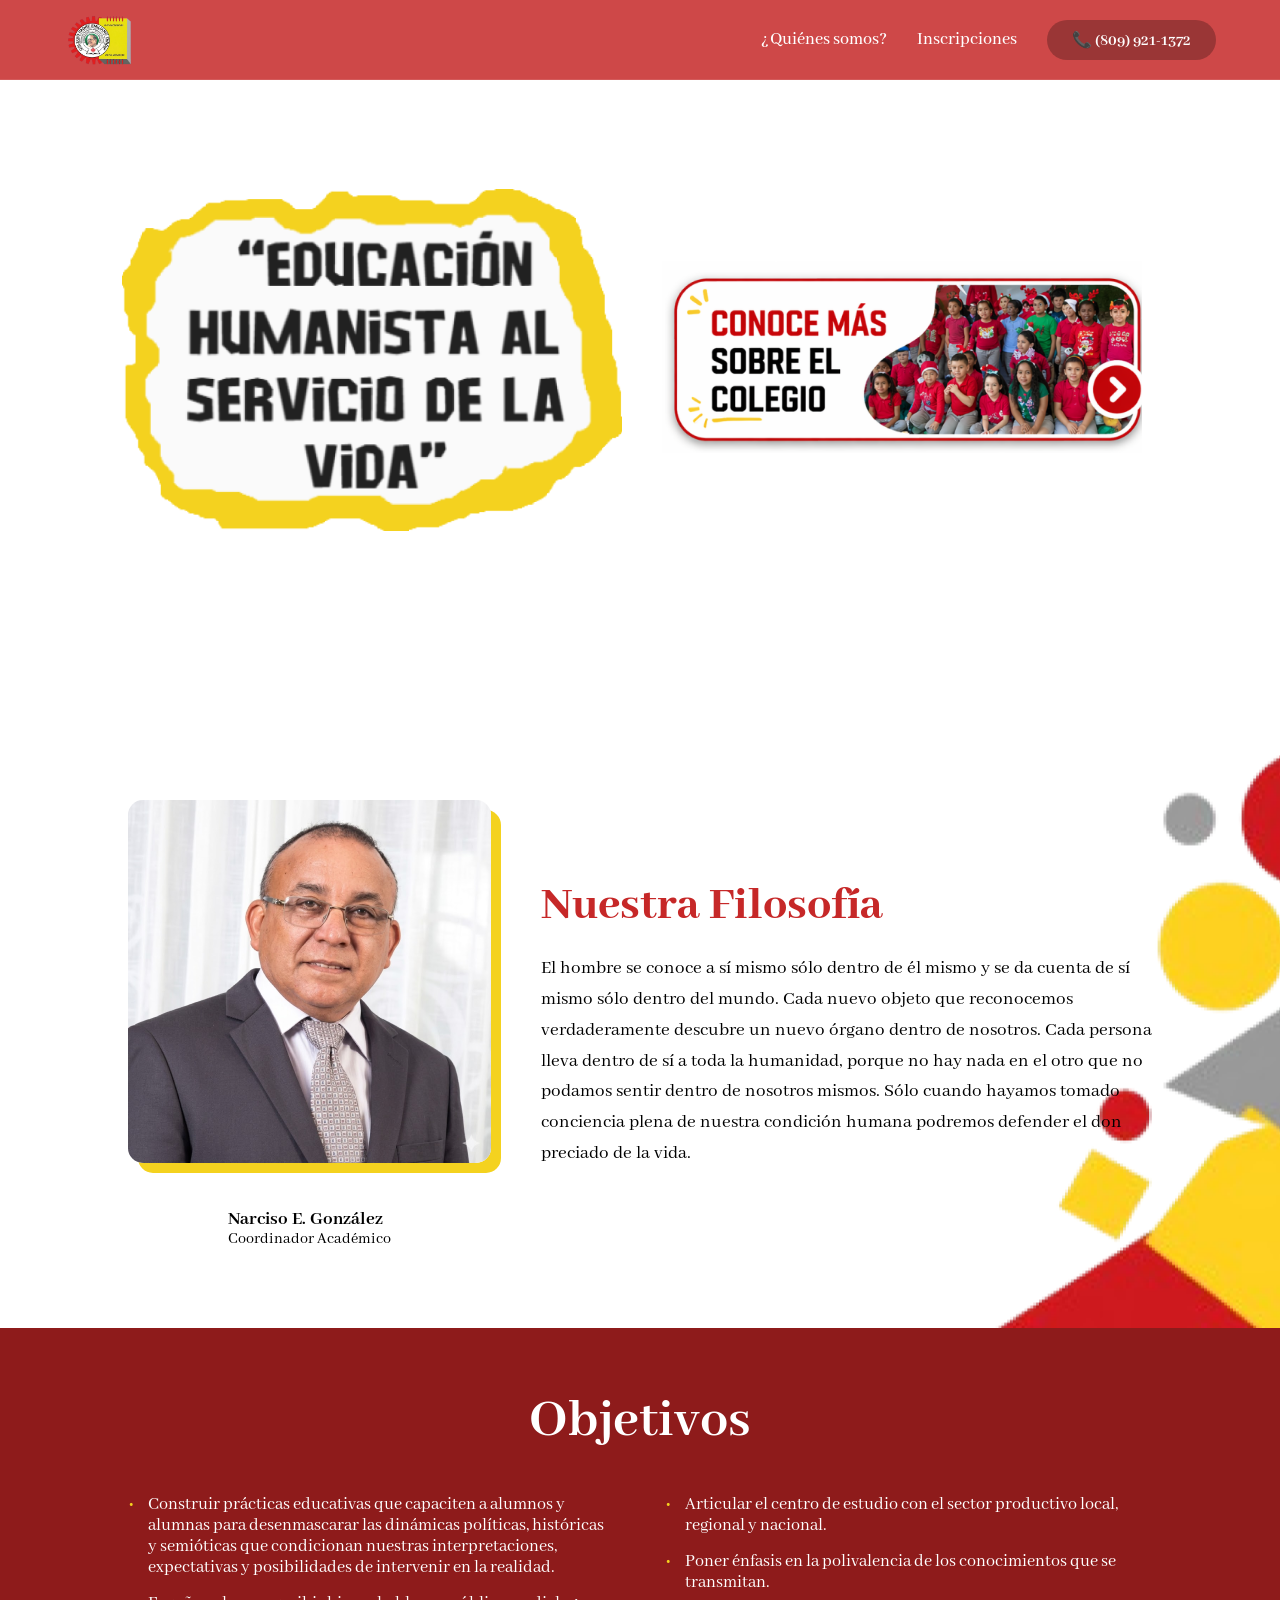
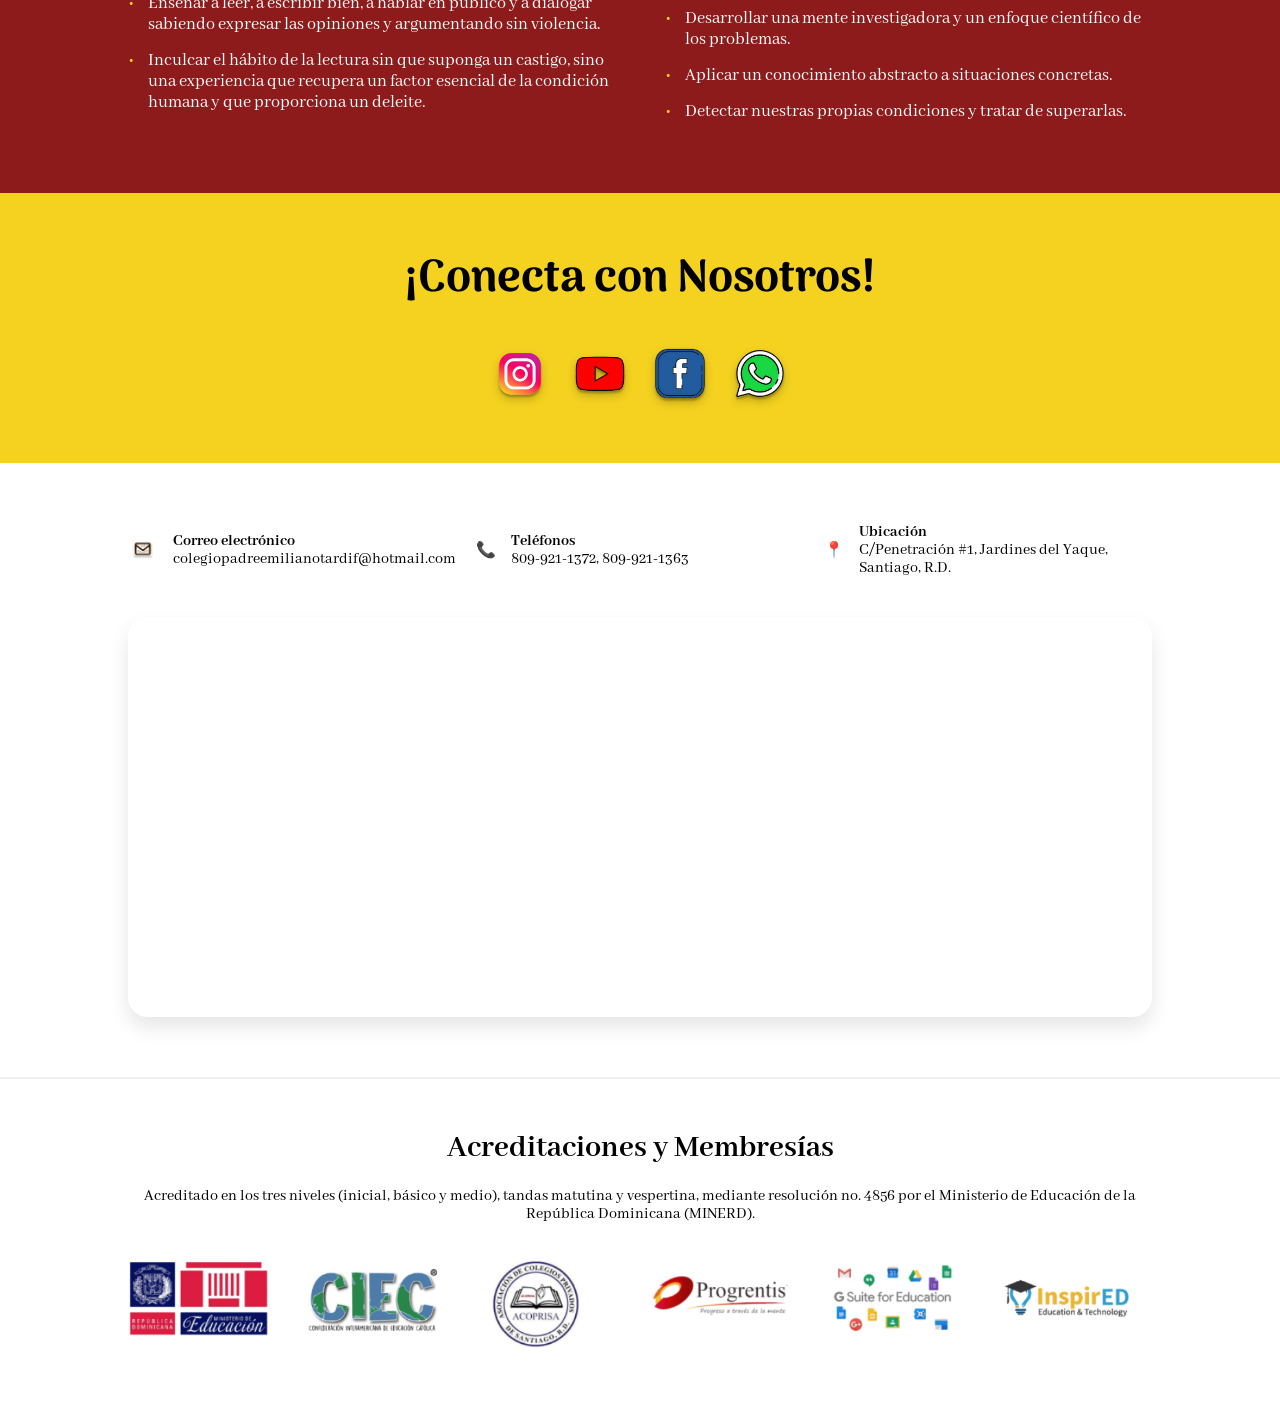
<file: Fronted/Public/html/index.html>
<!DOCTYPE html>
<html lang="es">
<head>
    <meta charset="UTF-8">
    <meta name="viewport" content="width=device-width, initial-scale=1.0">
    <title>Colegio Padre Emiliano Tardif</title>
    
    <link rel="preconnect" href="https://fonts.googleapis.com">
    <link rel="preconnect" href="https://fonts.gstatic.com" crossorigin>
    <link href="https://fonts.googleapis.com/css2?family=Abhaya+Libre:wght@400;500;800&family=Arima:wght@400;700&display=swap" rel="stylesheet">
    
    <link rel="stylesheet" href="../css/Estilo.css">
    <script defer src="../js/script.js"></script>
</head>
<body>

    <header class="main-header">
    <nav class="navbar">
        <img src="../images/node-40.png" alt="Logo" class="logo">
        
        <ul class="nav-links">
            <li> <a href="Informacion.html" class="btn-conoce-mas">¿Quiénes somos?</a></li>
            <li><a href="inscripcion.html" class="btn-inscribirse">Inscripciones</a></li>
            <li class="contact-phone">📞 (809) 921-1372</li>
        </ul>
    </nav>
</header>

   <main>

    <section class="hero">
        <div class="hero-content">
            <img src="../images/node-30.png" alt="Lema" class="hero-quote">
           <div class="boton-contenedor">
             <a href="Informacion.html" class="btn-conoce-mas">
                <img src="../images/node-45.png" alt="Conoce más" class="btn-conoce-mas">
            
            </a>
            
        </div>
    </div>
    <img src="../images/node-46.png" alt="Decoración" class="geo-decor">
        </section>

    <section id="filosofia" class="philosophy">
        <div class="profile-card">
            <img src="../images/node-32.png" alt="Narciso E. González" class="profile-img">
            <div class="profile-text-fix">
                <div style="margin-top: 20px;"></div>
                <h3>Narciso E. González</h3>
                <p>Coordinador Académico</p>
            </div>
        </div>
        <div class="philosophy-text">
            <h2 class="text-red">Nuestra Filosofía</h2>
            <p>El hombre se conoce a sí mismo sólo dentro de él mismo y se da cuenta de sí mismo sólo dentro del mundo. Cada nuevo objeto que reconocemos verdaderamente descubre un nuevo órgano dentro de nosotros. Cada persona lleva dentro de sí a toda la humanidad, porque no hay nada en el otro que no podamos sentir dentro de nosotros mismos. Sólo cuando hayamos tomado conciencia plena de nuestra condición humana podremos defender el don preciado de la vida.</p>
        </div>
    </section>

    <section class="objectives">
        <h2>Objetivos</h2>
        <ul class="objectives-list">
            <li>Construir prácticas educativas que capaciten a alumnos y alumnas para desenmascarar las dinámicas políticas, históricas y semióticas que condicionan nuestras interpretaciones, expectativas y posibilidades de intervenir en la realidad.</li>
            <li>Enseñar a leer, a escribir bien, a hablar en público y a dialogar sabiendo expresar las opiniones y argumentando sin violencia.</li>
            <li>Inculcar el hábito de la lectura sin que suponga un castigo, sino una experiencia que recupera un factor esencial de la condición humana y que proporciona un deleite.</li>
            <li>Articular el centro de estudio con el sector productivo local, regional y nacional.</li>
            <li>Poner énfasis en la polivalencia de los conocimientos que se transmitan.</li>
            <li>Desarrollar una mente investigadora y un enfoque científico de los problemas.</li>
            <li>Aplicar un conocimiento abstracto a situaciones concretas.</li>
            <li>Detectar nuestras propias condiciones y tratar de superarlas.</li>
        </ul>
    </section>

    <section class="social-connect">
        <h2>¡Conecta con Nosotros!</h2>
        <div class="social-icons">
            <a href="https://www.instagram.com/colegiopadreemilianotardif/" target="_blank"><img src="../images/node-19.png" alt="Instagram"></a>
            <a href="https://www.youtube.com/@colegiopadreemilianotardif2185" target="_blank"><img src="../images/node-17.png" alt="YouTube"></a>
            <a href="https://www.facebook.com/profile.php?id=100010089813918" target="_blank"><img src="../images/node-18.png" alt="Facebook"></a>
            <a href="https://wa.me/8099211372" target="_blank"><img src="../images/node-20.png" alt="WhatsApp"></a>
        </div>
    </section>

    <section class="contact-details">
        <div class="info-grid">
            <div class="info-item">
                <img src="../images/node-22.png" alt="Logo mini" class="mini-logo">
                <div>
                    <strong>Correo electrónico</strong>
                    <p>colegiopadreemilianotardif@hotmail.com</p>
                </div>
            </div>
            <div class="info-item">
                <span>📞</span>
                <div>
                    <strong>Teléfonos</strong>
                    <p>809-921-1372, 809-921-1363</p>
                </div>
            </div>
            <div class="info-item">
                <span>📍</span>
                <div>
                    <strong>Ubicación</strong>
                    <p>C/Penetración #1, Jardines del Yaque, Santiago, R.D.</p>
                </div>
            </div>
        </div>
        <div class="map-container">
            <iframe src="https://www.google.com/maps/embed?pb=!1m18!1m12!1m3!1d3762.333!2d-70.697!3d19.45!2m3!1f0!2f0!3f0!3m2!1i1024!2i768!4f13.1!3m3!1m2!1s0x0%3A0x0!2zMTnCsDI3JzAwLjAiTiA3MMKwNDEnNDkuMiJX!5e0!3m2!1ses!2sdo!4v1620000000000!5m2!1ses!2sdo" width="100%" height="400" style="border:0;" allowfullscreen="" loading="lazy"></iframe>
        </div>
    </section>
</main>

    <footer class="main-footer">
        <h3>Acreditaciones y Membresías</h3>
        <p>Acreditado en los tres niveles (inicial, básico y medio), tandas matutina y vespertina, mediante resolución no. 4856 por el Ministerio de Educación de la República Dominicana (MINERD).</p>
        <img src="../images/image-11-50.png" alt="Acreditaciones" class="accreditation-logos">
    </footer>

</body>
</html>
</file>
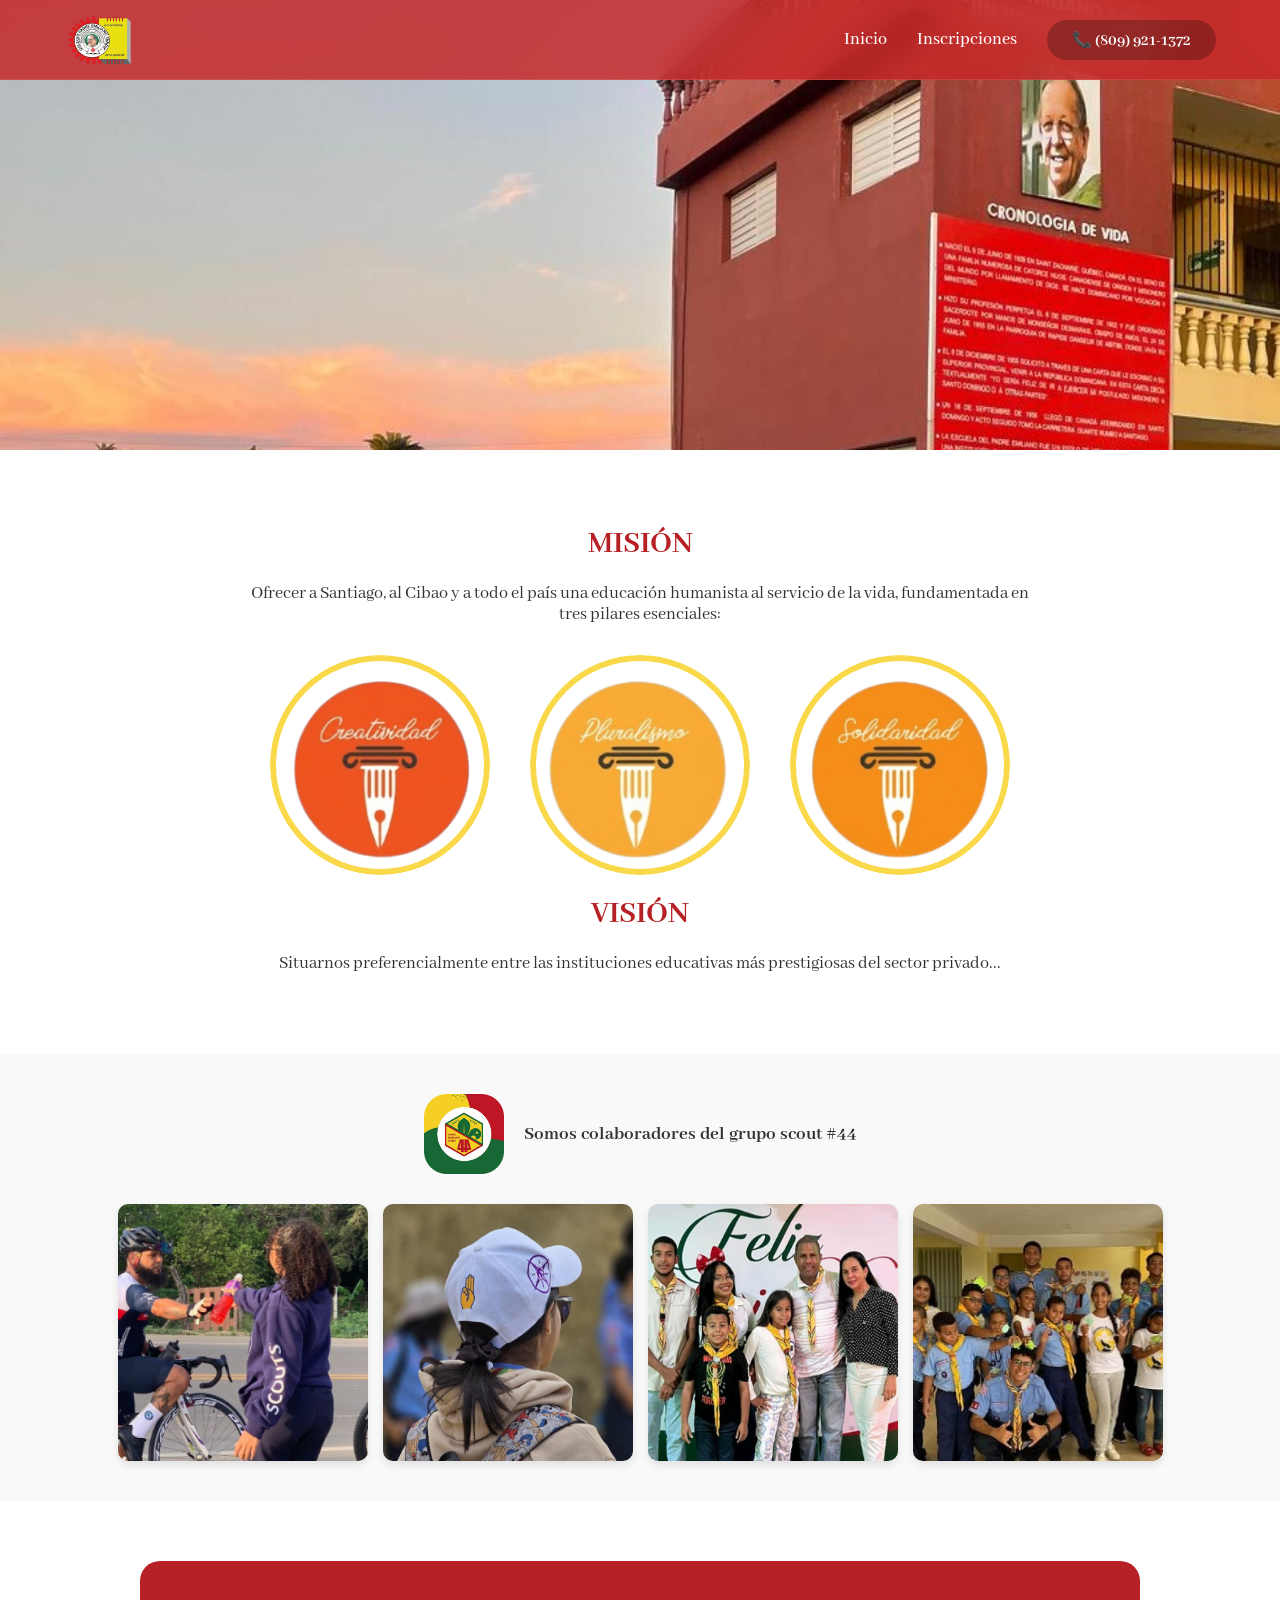
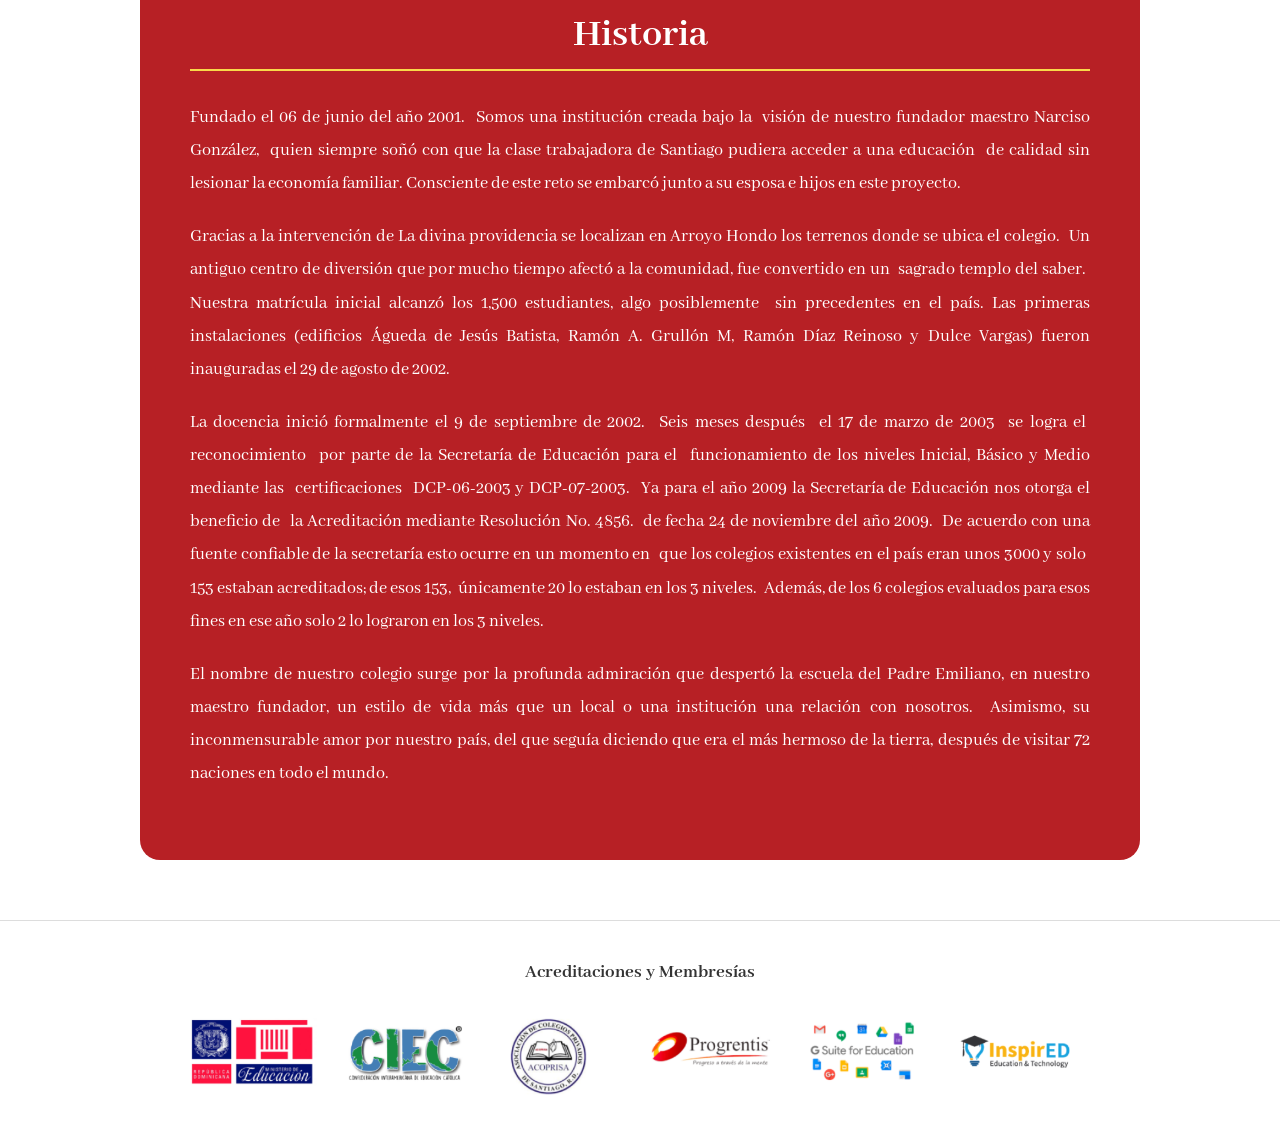
<file: Fronted/Public/html/Informacion.html>
<!DOCTYPE html>
<html lang="es">
<head>
    <meta charset="UTF-8">
    <meta name="viewport" content="width=device-width, initial-scale=1.0">
    <title>Información - Colegio Padre Emiliano Tardif</title>
    <link rel="stylesheet" href="../css/Bonito.css">
    <link rel="preconnect" href="https://fonts.googleapis.com">
    <link rel="preconnect" href="https://fonts.gstatic.com" crossorigin>
    <link href="https://fonts.googleapis.com/css2?family=Abhaya+Libre:wght@400;500;800&family=Arima:wght@400;700&display=swap" rel="stylesheet">
    
    <script defer src="../js/script.js"></script>
</head>
<body class="info-page">

    <header class="main-header">
    <nav class="navbar">
        <img src="../images/node-40.png" alt="Logo" class="logo">
        
        <ul class="nav-links">
            <li> <a href="index.html" class="btn-conoce-mas">Inicio</a></li>
            <li><a href="inscripcion.html" class="btn-inscribirse">Inscripciones</a></li>
            <li class="contact-phone">📞 (809) 921-1372</li>
        </ul>
    </nav>
</header>

    <main>
        <section class="info-hero">
            <img src="../images/fondito.jpeg" alt="Fachada del Colegio" class="hero-image">
        </section>

        <section class="mission-section">
            <div class="content-wrapper">
                <h2 class="section-title">MISIÓN</h2>
                <p class="mission-text">Ofrecer a Santiago, al Cibao y a todo el país una educación humanista al servicio de la vida, fundamentada en tres pilares esenciales:</p>
                
               <section class="pilares-section">
            <div class="pilares-container">
                <div class="pilar-item">
                    <img src="../images/pilar1.png" alt="Creatividad">
                    <div class="pilar-hover-text">
                        <p>Creatividad: Pondremos énfasis en que la educación es un proceso de reconstrucción continua de la experiencia vital, que trasciende las cuatro paredes del aula.</p>
                    </div>
                </div>
                <div class="pilar-item">
                    <img src="../images/pilar2.png" alt="Pluralismo">
                    <div class="pilar-hover-text">
                        <p>Pluralismo: Sin dejar de reconocer las diferencias individuales, haremos del aula un laboratorio de la democracia...</p>
                    </div>
                </div>
                <div class="pilar-item">
                    <img src="../images/pilar3.png" alt="Solidaridad">
                    <div class="pilar-hover-text">
                        <p>Solidaridad: Formaremos un ser humano consciente y solidario, es decir, hombres y mujeres que posean convicciones propias...</p>
                    </div>
                </div>
            </div>
        </section>
                <h2 class="section-title">VISIÓN</h2>
                <p class="mission-text">Situarnos preferencialmente entre las instituciones educativas más prestigiosas del sector privado...</p>
            </div>
        </section>

        <section class="scouts-section">
            <div class="scouts-header">
                <img src="../images/download-1-27.png" alt="Logo Scout" class="scout-logo">
                <h3>Somos colaboradores del grupo scout #44</h3>
            </div>
            <div class="scouts-images">
                <img src="../images/image-12-32.png" alt="Scouts 1">
                <img src="../images/image-13-33.png" alt="Scouts 2">
                <img src="../images/image-14-34.png" alt="Scouts 3">
                <img src="../images/image-15-39.png" alt="Scouts 4">
            </div>
        </section>

        <section class="history-container">
            <div class="history-box">
                <h2 class="history-title">Historia</h2>
                <div class="history-text">
                    <p>Fundado el 06 de junio del año 2001.  Somos una institución creada bajo la  visión de nuestro fundador maestro Narciso González,  quien siempre soñó con que la clase trabajadora de Santiago pudiera acceder a una educación  de calidad sin lesionar la economía familiar. Consciente de este reto se embarcó junto a su esposa e hijos en este proyecto.</p>
                    <p>Gracias a la intervención de La divina providencia se localizan en Arroyo Hondo los terrenos donde se ubica el colegio.  Un antiguo centro de diversión que por mucho tiempo afectó a la comunidad, fue convertido en un  sagrado templo del saber.  Nuestra matrícula inicial alcanzó los 1,500 estudiantes, algo posiblemente  sin precedentes en el país. Las primeras instalaciones (edificios Águeda de Jesús Batista, Ramón A. Grullón M, Ramón Díaz Reinoso y Dulce Vargas) fueron inauguradas el 29 de agosto de 2002.</p>
                    <p>La docencia inició formalmente el 9 de septiembre de 2002.  Seis meses después  el 17 de marzo de 2003  se logra el  reconocimiento  por parte de la Secretaría de Educación para el  funcionamiento de los niveles Inicial, Básico y Medio mediante las  certificaciones  DCP-06-2003 y DCP-07-2003.  Ya para el año 2009 la Secretaría de Educación nos otorga el beneficio de  la Acreditación mediante Resolución No. 4856.  de fecha 24 de noviembre del año 2009.  De acuerdo con una fuente confiable de la secretaría esto ocurre en un momento en  que los colegios existentes en el país eran unos 3000 y solo  153 estaban acreditados; de esos 153,  únicamente 20 lo estaban en los 3 niveles.  Además, de los 6 colegios evaluados para esos fines en ese año solo 2 lo lograron en los 3 niveles. </p>
                    <p>El nombre de nuestro colegio surge por la profunda admiración que despertó la escuela del Padre Emiliano, en nuestro maestro fundador, un estilo de vida más que un local o una institución una relación con nosotros.  Asimismo, su inconmensurable amor por nuestro país, del que seguía diciendo que era el más hermoso de la tierra, después de visitar 72 naciones en todo el mundo.</p>
                  </div>
            </div>
        </section>

        <section class="accreditations">
            <h3>Acreditaciones y Membresías</h3>
            <img src="../images/image-11-50.png" alt="Logos Acreditaciones" class="footer-logos">
        </section>
    </main>

</body>
</html>
</file>
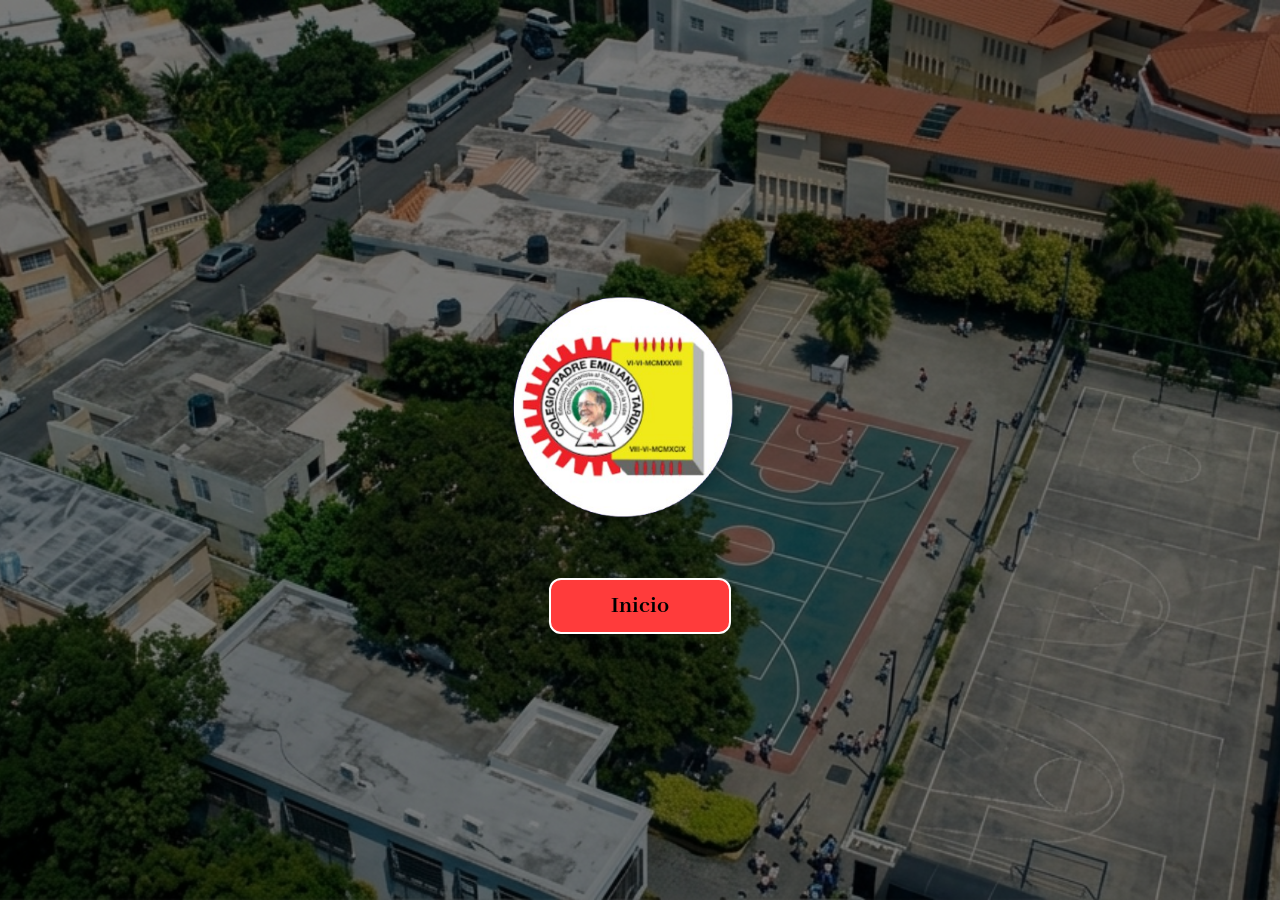
<file: Fronted/Public/html/inicio.html>
<!DOCTYPE html>
<html lang="es">
<head>
    <meta charset="UTF-8">
    <meta name="viewport" content="width=device-width, initial-scale=1.0">
    <title>Bienvenido - Colegio Padre Emiliano Tardif</title>
    <link rel="stylesheet" href="../css/styles.css">
    <link rel="preconnect" href="https://fonts.googleapis.com">
    <link rel="preconnect" href="https://fonts.gstatic.com" crossorigin>
    <link href="https://fonts.googleapis.com/css2?family=Abhaya+Libre:wght@400;500;800&family=Arima:wght@400;700&display=swap" rel="stylesheet">
    
    <script defer src="../js/script.js"></script>
</head>
<body class="body-inicio">
    <div class="overlay-inicio">
        <div class="content-inicio">
            <img src="../images/logo.png" alt="Logo Colegio" class="logo-grande">
            
            <a href="../html/index.html" class="btn-inicio">Inicio</a>
        </div>
    </div>
</body>
</html>
</file>
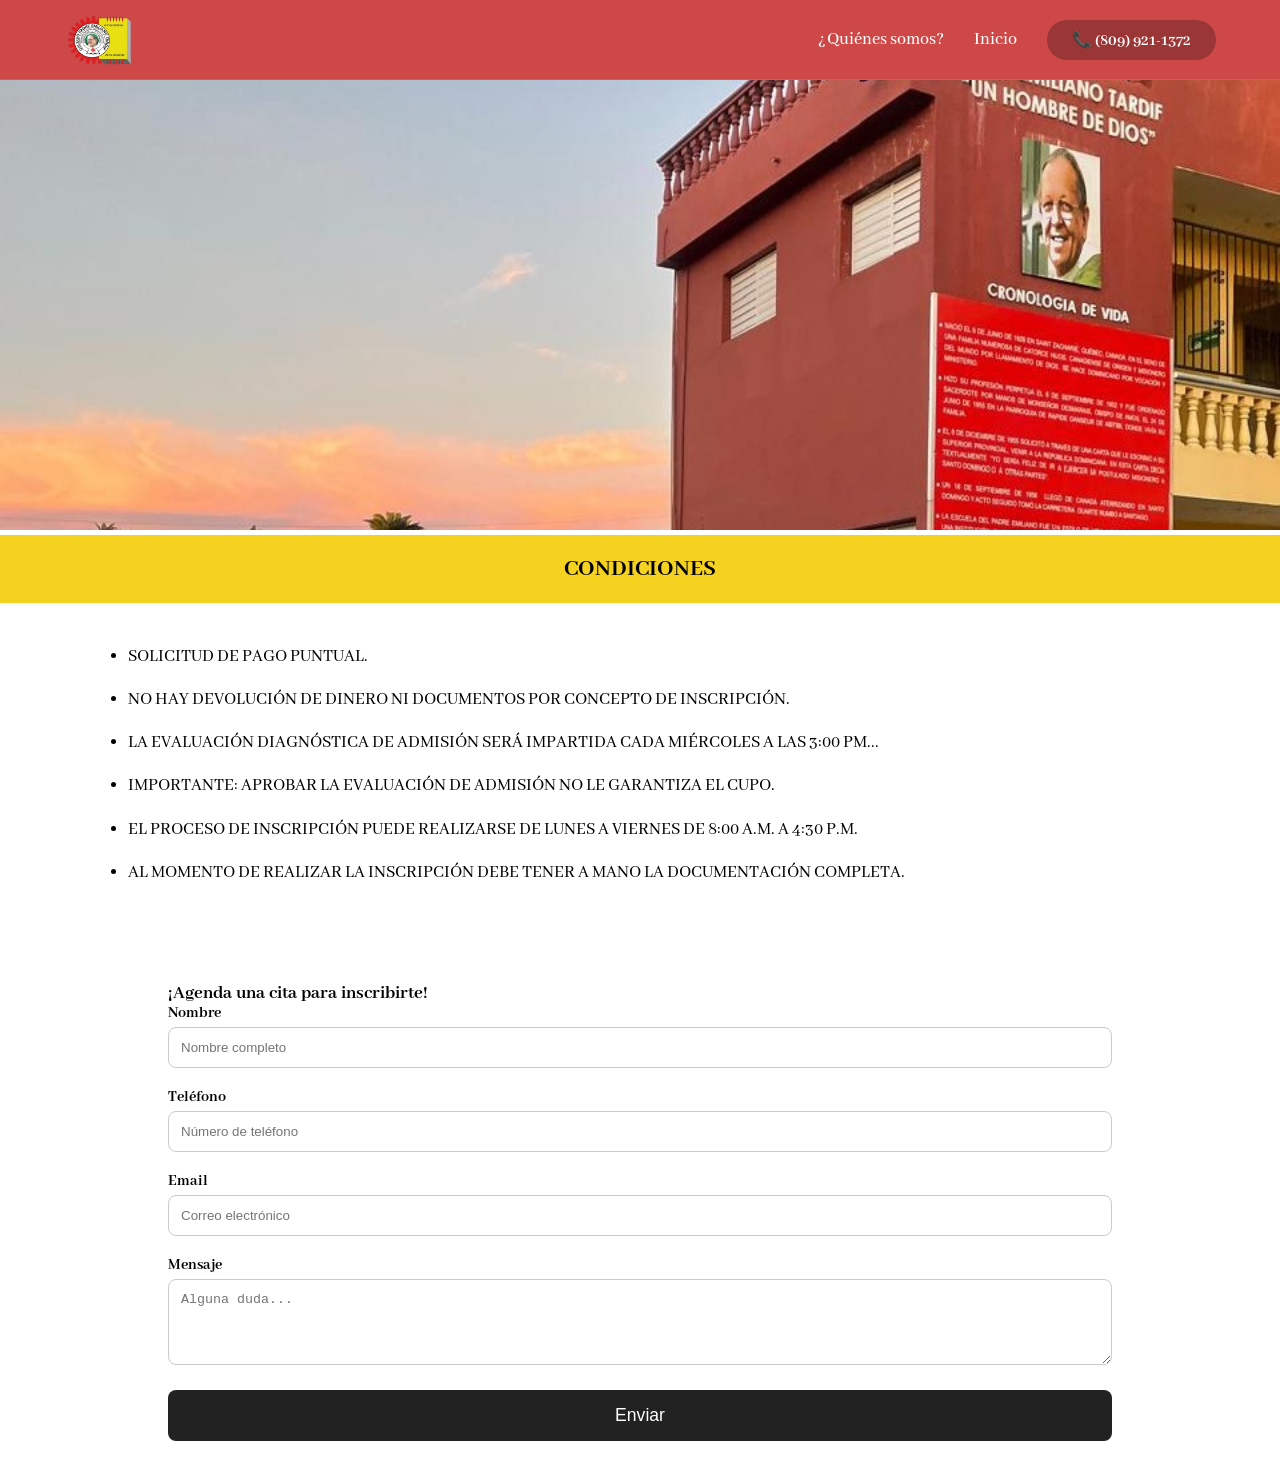
<file: Fronted/Public/html/inscripcion.html>
<!DOCTYPE html>
<html lang="es">
<head>
    <meta charset="UTF-8">
    <meta name="viewport" content="width=device-width, initial-scale=1.0">
    <title>Inscripciones - Colegio Padre Emiliano Tardif</title>
    <link rel="stylesheet" href="../css/diseño.css">
    <link rel="preconnect" href="https://fonts.googleapis.com">
    <link rel="preconnect" href="https://fonts.gstatic.com" crossorigin>
    <link href="https://fonts.googleapis.com/css2?family=Abhaya+Libre:wght@400;500;800&family=Arima:wght@400;700&display=swap" rel="stylesheet">
    
    <script defer src="../js/script.js"></script>
</head>
<body class="ins-body">

    <header class="main-header">
    <nav class="navbar">
        <img src="../images/node-40.png" alt="Logo" class="logo">
        
        <ul class="nav-links">
            <li> <a href="Informacion.html" class="btn-conoce-mas">¿Quiénes somos?</a></li>
            <li><a href="index.html" class="btn-conoce-mas">Inicio</a></li>
            <li class="contact-phone">📞 (809) 921-1372</li>
        </ul>
    </nav>
</header>

    <main>
        <section class="ins-hero">
            <img src="../images/fondito.jpeg" alt="Fachada Colegio" class="hero-img-full">
        </section>

        <section class="conditions-header">
            <h2>Condiciones</h2>
        </section>

        <section class="conditions-content">
            <ul class="styled-list">
                <li>SOLICITUD DE PAGO PUNTUAL.</li>
                <li>NO HAY DEVOLUCIÓN DE DINERO NI DOCUMENTOS POR CONCEPTO DE INSCRIPCIÓN.</li>
                <li>LA EVALUACIÓN DIAGNÓSTICA DE ADMISIÓN SERÁ IMPARTIDA CADA MIÉRCOLES A LAS 3:00 PM...</li>
                <li>IMPORTANTE: APROBAR LA EVALUACIÓN DE ADMISIÓN NO LE GARANTIZA EL CUPO.</li>
                <li>EL PROCESO DE INSCRIPCIÓN PUEDE REALIZARSE DE LUNES A VIERNES DE 8:00 A.M. A 4:30 P.M.</li>
                <li>AL MOMENTO DE REALIZAR LA INSCRIPCIÓN DEBE TENER A MANO LA DOCUMENTACIÓN COMPLETA.</li>
            </ul>
        </section>

        <section class="form-section">
    <h3>¡Agenda una cita para inscribirte!</h3>
    <form action="/api/citas" method="POST" id="formCita"> <div class="form-group">
            <label for="nombre">Nombre</label>
            <input type="text" id="nombre" name="nombre" placeholder="Nombre completo" required>
        </div>
        <div class="form-group">
            <label for="telefono">Teléfono</label>
            <input type="tel" id="telefono" name="telefono" placeholder="Número de teléfono" required>
        </div>
        <div class="form-group">
            <label for="email">Email</label>
            <input type="email" id="email" name="email" placeholder="Correo electrónico" required>
        </div>
        <div class="form-group">
            <label for="mensaje">Mensaje</label>
            <textarea id="mensaje" name="mensaje" rows="4" placeholder="Alguna duda..."></textarea>
        </div>
        <button type="submit" class="btn-submit">Enviar</button>
    </form> </section>

<script defer src="../js/app.js"></script>
    </main>

</body>
</html>
</file>
<file: Fronted/Public/css/Estilo.css>
:root {
    --rojo: #C62828; 
    --rojo-oscuro: #8E1B1B;
    --amarillo: #F4D21F;
    --blanco: #FFFFFF;
    --negro: #000000;
}

* { margin: 0; padding: 0; box-sizing: border-box; }

body {
    font-family: 'Abhaya Libre', serif;
    background-color: var(--blanco);
    overflow-x: hidden;
}


.main-header {
    position: fixed;
    top: 0; 
    width: 100%; 
    height: 80px; 
    z-index: 1000;
    
    
    background-color: rgba(198, 40, 40, 0.85); 
    backdrop-filter: blur(15px); 
    -webkit-backdrop-filter: blur(15px);
    
    
    border-bottom: 1px solid rgba(255, 255, 255, 0.1); 
    
    display: flex; 
    align-items: center; 
    padding: 0 5%;
}

.navbar { 
    width: 100%; 
    display: flex; 
    justify-content: space-between; 
    align-items: center; 
}


.logo { 
    height: 70px; 
    margin-right: 20px; 
}

.nav-links { 
    list-style: none; 
    display: flex; 
    gap: 30px; 
    align-items: center; 
}

.nav-links a { 
    color: white; 
    text-decoration: none; 
    font-weight: 500; 
    font-size: 1.1rem; 
}


.contact-phone { 
    color: white; 
    font-weight: bold; 
    background: rgba(0,0,0,0.25); 
    padding: 10px 25px; 
    border-radius: 50px; 
}


.hero {
    display: flex;
    align-items: center;

    position: relative;
    padding: 50px 5%;
    min-height: 80vh;
}


.hero-content {
    display: flex;
    flex-direction: row;
    align-items: center; 
    gap: 40px; 
    position: relative;
    z-index: 2;
    padding-left: 5%; 
}


.hero-quote {
    max-width: 500px;
    height: auto;
    
}


.btn-conoce-mas {
    width: 480px; 
    height: auto;
    transition: transform 0.3s ease;
}

.btn-conoce-mas:hover {
    transform: scale(1.05); 
}

.geo-decor {
    position: absolute;
    right: 0;
    top: 187%;
    transform: translateY(-50%);
    z-index: 1;
    pointer-events: none;
}


.profile-card {
    display: flex;
    flex-direction: column;
    align-items: center;
}

.profile-img {
    margin-bottom: 25px; 
    border-radius: 15px;
    box-shadow: 10px 10px 0px #F4D21F;
}


.philosophy { padding: 80px 10%; display: flex; gap: 50px; align-items: center; position: relative; z-index: 2; }

.text-red { color: var(--rojo); font-weight: 800; font-size: 3rem; margin-bottom: 20px; }
.philosophy-text p { font-size: 1.2rem; line-height: 1.6; }
.objectives { background: var(--rojo-oscuro); color: white; padding: 60px 10%; }
.objectives h2 { font-size: 3.5rem; text-align: center; margin-bottom: 40px; }
.objectives-list { columns: 2; column-gap: 50px; list-style: none; }
.objectives-list li { margin-bottom: 15px; font-size: 1.1rem; padding-left: 20px; position: relative; }
.objectives-list li::before { content: "•"; position: absolute; left: 0; color: var(--amarillo); }
.social-connect { background: var(--amarillo); padding: 50px; text-align: center; }
.social-connect h2 { font-family: 'Arima', cursive; font-size: 2.8rem; margin-bottom: 30px; }
.social-icons { display: flex; justify-content: center; gap: 20px; }
.social-icons img { width: 60px; transition: 0.3s; filter: drop-shadow(0 4px 4px rgba(0,0,0,0.2)); }
.social-icons img:hover { transform: translateY(-5px); }
.contact-details { padding: 60px 10%; }
.info-grid { display: grid; grid-template-columns: repeat(3, 1fr); gap: 20px; margin-bottom: 40px; }
.info-item { display: flex; align-items: center; gap: 15px; }
.mini-logo { width: 30px; }
.map-container { height: 400px; border-radius: 20px; overflow: hidden; box-shadow: 0 10px 20px rgba(0,0,0,0.1); }
.map-container iframe { width: 100%; height: 100%; border: 0; }
.main-footer { text-align: center; padding: 50px 10%; border-top: 2px solid #f0f0f0; }
.main-footer h3 { font-size: 2rem; margin-bottom: 20px; }
.accreditation-logos { margin-top: 20px; max-width: 100%; filter: grayscale(20%); }

@media (max-width: 900px) {
    .philosophy, .hero, .info-grid { flex-direction: column; text-align: center; }
    .hero-content { align-items: center; }
    .objectives-list { columns: 1; }
    .nav-links { display: none; } 
}
</file>
<file: Fronted/Public/css/Bonito.css>
:root {
    --rojo: #b72025;
    --amarillo: #f9d84a;
    --blanco: #ffffff;
}

* { margin: 0; padding: 0; box-sizing: border-box; }

body { font-family: 'Abhaya Libre', serif; text-align: center; color: #333; }


.main-header {
    position: fixed;
    top: 0; 
    width: 100%; 
    height: 80px; 
    z-index: 1000;
    
    
    background-color: rgba(198, 40, 40, 0.85); 
    backdrop-filter: blur(15px); 
    -webkit-backdrop-filter: blur(15px); 
    
   
    border-bottom: 1px solid rgba(255, 255, 255, 0.1); 
    
    display: flex; 
    align-items: center; 
    padding: 0 5%;
}

.navbar { 
    width: 100%; 
    display: flex; 
    justify-content: space-between; 
    align-items: center; 
}


.logo { 
    height: 70px; 
    margin-right: 20px; 
}

.nav-links { 
    list-style: none; 
    display: flex; 
    gap: 30px; 
    align-items: center; 
}

.nav-links a { 
    color: white; 
    text-decoration: none; 
    font-weight: 500; 
    font-size: 1.1rem; 
}


.contact-phone { 
    color: white; 
    font-weight: bold; 
    background: rgba(0,0,0,0.25); /* Un poco más oscuro */
    padding: 10px 25px; 
    border-radius: 50px; /* Más redondo */
}
/* Hero */
.hero-image { width: 100%; max-height: 450px; object-fit: cover; }

/* Misión y Pilares */
.mission-section { padding: 50px 10%; }
.section-title { color: var(--rojo); margin: 20px 0; font-size: 2rem; }
.mission-text { max-width: 800px; margin: 0 auto 30px; font-size: 1.1rem; }

pilares-section {
    padding: 60px 5%;
    background-color: #fdfdfd;
}

.pilares-container {
    display: flex;
    justify-content: center;
    gap: 40px;
}

.pilar-item {
    position: relative;
    text-align: center;
    cursor: pointer;
    overflow: hidden; /* Oculta el texto hasta el hover */
    border-radius: 50%;
    width: 220px;
    height: 220px;
}

.pilar-item img {
    width: 100%;
    height: 100%;
    object-fit: cover;
    border: 6px solid var(--amarillo);
    border-radius: 50%;
    transition: transform 0.5s ease;
}

.pilar-hover-text {
    position: absolute;
    top: 0; left: 0;
    width: 100%; height: 100%;
    background-color: rgba(0, 0, 0, 0.85); 
    display: flex;
    justify-content: center;
    align-items: center;
    padding: 20px;
    opacity: 0; 
    transition: opacity 0.5s ease;
    border-radius: 50%;
}

.pilar-item:hover img { transform: scale(1.1); }
.pilar-item:hover .pilar-hover-text { opacity: 1; } 

/* Scouts */
.scouts-section { background-color: #f9f9f9; padding: 40px 5%; }
.scouts-header { display: flex; align-items: center; justify-content: center; gap: 20px; margin-bottom: 30px; }
.scout-logo { width: 80px; }
.scouts-images {
    display: flex;
    justify-content: center;
    gap: 15px;
    flex-wrap: wrap;
}
.scouts-images img { width: 250px; border-radius: 10px; box-shadow: 0 4px 8px rgba(0,0,0,0.1); }

/* Historia - MARCO GRANDE ROJO */
.history-container { padding: 60px 10%; }
.history-box {
    background-color: var(--rojo);
    color: white;
    padding: 50px;
    border-radius: 20px;
    text-align: justify;
    max-width: 1000px;
    margin: 0 auto;
}
.history-title { text-align: center; font-size: 2.5rem; margin-bottom: 30px; border-bottom: 2px solid var(--amarillo); display: inline-block; width: 100%; padding-bottom: 10px; }
.history-text p { margin-bottom: 20px; font-size: 1.15rem; line-height: 1.8; }

/* Acreditaciones */
.accreditations { padding: 40px; border-top: 1px solid #ddd; }
.footer-logos { max-width: 900px; width: 100%; margin-top: 20px; }
</file>
<file: Fronted/Public/css/styles.css>
/* --- PÁGINA DE INICIO (LANDING) --- */

.body-inicio {
    margin: 0;
    padding: 0;
    height: 100vh;
    /* Usamos tu imagen de fondo llamada 'fondo' */
    background-image: url('../images/fondo.png'); 
    background-size: cover;
    background-position: center;
    font-family: 'Abhaya Libre', serif; /* La misma fuente que usaste antes */
}

/* Capa oscura para dar opacidad al fondo */
.overlay-inicio {
    background-color: rgba(0, 0, 0, 0.5); /* Oscurece la foto un 50% */
    height: 100%;
    width: 100%;
    display: flex;
    justify-content: center;
    align-items: center;
}

.content-inicio {
    text-align: center;
    display: flex;
    flex-direction: column;
    align-items: center;
    gap: 30px;
}

.logo-grande {
    width: 500px; /* Tamaño del logo central */
    height: auto;
    filter: drop-shadow(0px 4px 10px rgba(0,0,0,0.3));
}

.btn-inicio {
    background-color: #FF3B3B; /* El rojo llamativo de la foto */
    color: black;
    text-decoration: none;
    padding: 12px 60px;
    font-size: 24px;
    font-weight: bold;
    border-radius: 12px;
    border: 2px solid #ffffff;
    transition: background 0.3s ease, transform 0.2s ease;
}

.btn-inicio:hover {
    background-color: #d32f2f;
    transform: scale(1.05);
}
</file>
<file: Fronted/Public/css/diseño.css>
:root {
    --rojo: #b72025;
    --amarillo: #f4d21f;
    --blanco: #ffffff;
}

* { margin: 0; padding: 0; box-sizing: border-box; }

body {
    font-family: 'Abhaya Libre', serif;
    background-color: var(--blanco);
    overflow-x: hidden;
}


.main-header {
    position: fixed;
    top: 0; 
    width: 100%; 
    height: 80px; 
    z-index: 1000;
    
   
    background-color: rgba(198, 40, 40, 0.85); 
    backdrop-filter: blur(15px); 
    -webkit-backdrop-filter: blur(15px); 
    
   
    border-bottom: 1px solid rgba(255, 255, 255, 0.1); 
    
    display: flex; 
    align-items: center; 
    padding: 0 5%;
}

.navbar { 
    width: 100%; 
    display: flex; 
    justify-content: space-between; 
    align-items: center; 
}


.logo { 
    height: 70px; 
    margin-right: 20px; 
}

.nav-links { 
    list-style: none; 
    display: flex; 
    gap: 30px; 
    align-items: center; 
}

.nav-links a { 
    color: white; 
    text-decoration: none; 
    font-weight: 500; 
    font-size: 1.1rem; 
}

/* Botón de teléfono redondo y más grande como en image_4.png */
.contact-phone { 
    color: white; 
    font-weight: bold; 
    background: rgba(0,0,0,0.25); /* Un poco más oscuro */
    padding: 10px 25px; 
    border-radius: 50px; /* Más redondo */
}

/* --- CONTENIDO --- */
.ins-hero { margin-top: 80px; width: 100%; }
.hero-img-full { width: 100%; height: 450px; object-fit: cover; }

.conditions-header {
    background-color: var(--amarillo);
    padding: 20px;
    text-align: center;
    font-weight: bold;
    text-transform: uppercase;
}

.conditions-content { padding: 40px 10%; }
.styled-list li { margin-bottom: 15px; font-size: 1.1rem; line-height: 1.6; }

/* Formulario Estilo Preppy */
.form-section { padding: 40px 10%; max-width: 1200px; margin: 0 auto; }
.ins-form {
    max-width: 600px;
    padding: 30px;
    border: 1px solid #eee;
    border-radius: 15px;
    background: #fff;
}
.shadow-preppy { box-shadow: 0 10px 30px rgba(0,0,0,0.05); }

.form-group { margin-bottom: 20px; }
.form-group label { display: block; margin-bottom: 5px; font-weight: bold; }
.form-group input, .form-group textarea {
    width: 100%; padding: 12px; border: 1px solid #ccc; border-radius: 8px;
}

.btn-submit {
    width: 100%; padding: 15px; background: #222; color: white;
    border: none; border-radius: 8px; cursor: pointer; font-size: 1.1rem;
}
.btn-submit:hover { background: var(--rojo); }

/* Acreditaciones */
.acreditaciones-section { padding: 60px; text-align: center; border-top: 1px solid #eee; }
.footer-logos { max-width: 900px; width: 100%; margin-top: 20px; }
</file>
